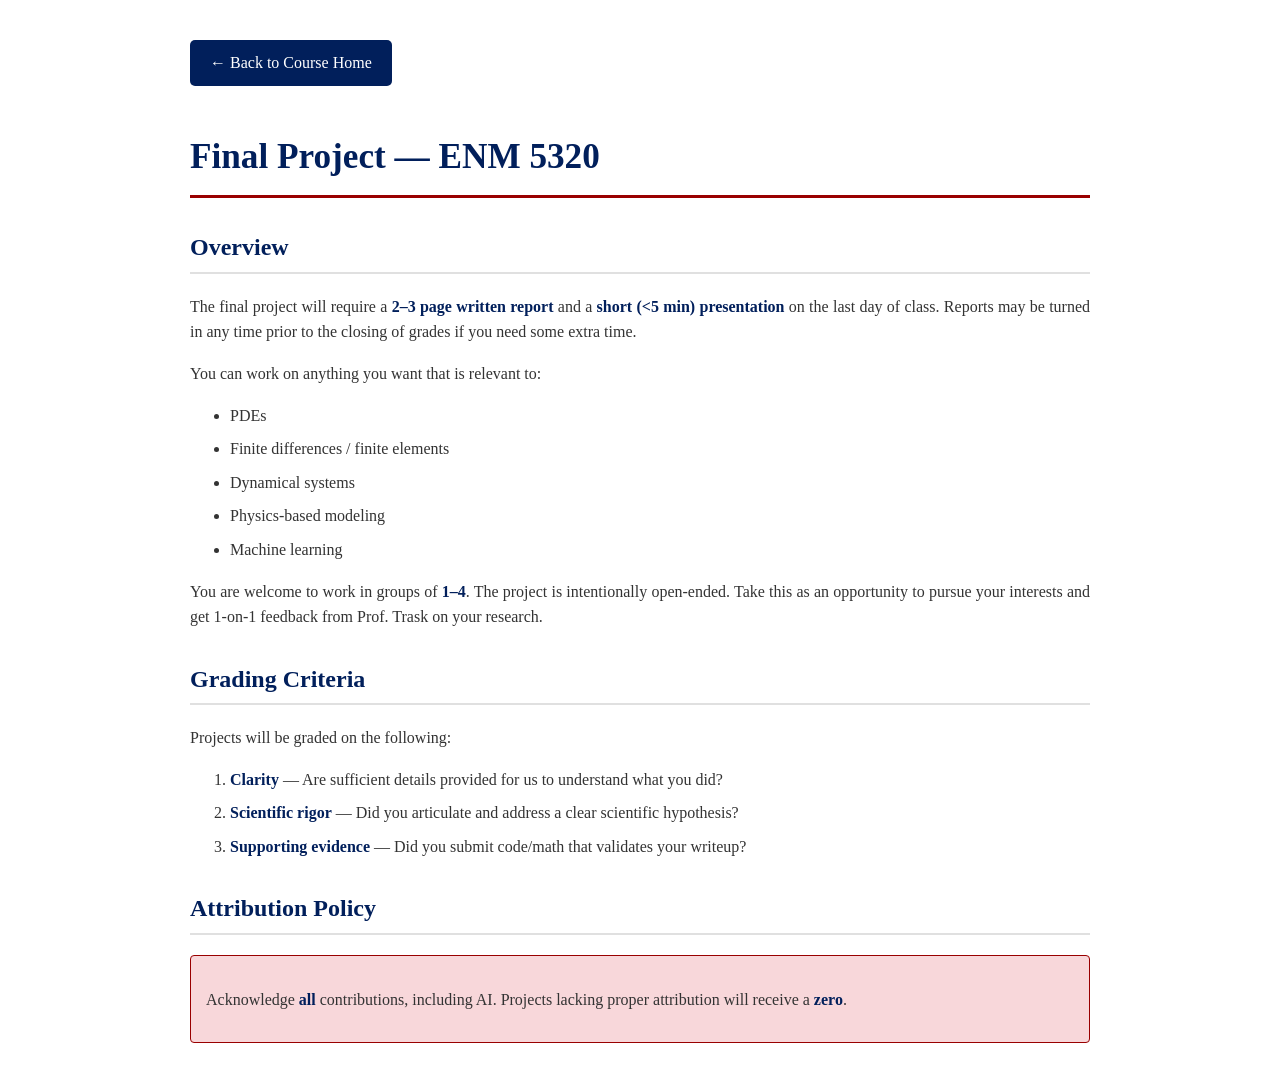
<file: NewMaterial/finalproject.html>
<!DOCTYPE html>
<html lang="en">
<head>
    <meta charset="UTF-8">
    <meta name="viewport" content="width=device-width, initial-scale=1.0">
    <title>Final Project - ENM5320</title>
    <style>
        :root {
            --penn-blue: #011F5B;
            --penn-red: #990000;
            --accent-blue: #82AFD3;
            --light-bg: #F8F9FA;
        }
        body {
            font-family: 'Georgia', serif;
            line-height: 1.6;
            color: #333;
            max-width: 900px;
            margin: 0 auto;
            padding: 20px;
        }
        h1 {
            color: var(--penn-blue);
            font-size: 2.2em;
            border-bottom: 3px solid var(--penn-red);
            padding-bottom: 10px;
        }
        h2 {
            color: var(--penn-blue);
            margin-top: 30px;
            border-bottom: 2px solid #e0e0e0;
            padding-bottom: 5px;
        }
        h3 {
            color: var(--penn-red);
            margin-top: 20px;
        }
        .back-link {
            display: inline-block;
            margin: 20px 0;
            padding: 10px 20px;
            background: var(--penn-blue);
            color: white;
            text-decoration: none;
            border-radius: 5px;
        }
        .back-link:hover {
            background: var(--penn-red);
        }
        strong {
            color: var(--penn-blue);
        }
        p {
            text-align: justify;
            margin-bottom: 15px;
        }
        ul, ol {
            margin-bottom: 15px;
        }
        li {
            margin-bottom: 8px;
        }
        .summary-box {
            background: #fff3cd;
            border: 1px solid #F2C100;
            padding: 15px;
            margin: 20px 0;
            border-radius: 4px;
        }
        .warning-box {
            background: #f8d7da;
            border: 1px solid var(--penn-red);
            padding: 15px;
            margin: 20px 0;
            border-radius: 4px;
        }
    </style>
</head>
<body>
    <a href="../../index.html" class="back-link">← Back to Course Home</a>

    <h1>Final Project — ENM 5320</h1>

    <h2>Overview</h2>

    <p>The final project will require a <strong>2–3 page written report</strong> and a <strong>short (&lt;5 min) presentation</strong> on the last day of class. Reports may be turned in any time prior to the closing of grades if you need some extra time.</p>

    <p>You can work on anything you want that is relevant to:</p>

    <ul>
        <li>PDEs</li>
        <li>Finite differences / finite elements</li>
        <li>Dynamical systems</li>
        <li>Physics-based modeling</li>
        <li>Machine learning</li>
    </ul>

    <p>You are welcome to work in groups of <strong>1–4</strong>. The project is intentionally open-ended. Take this as an opportunity to pursue your interests and get 1-on-1 feedback from Prof. Trask on your research.</p>

    <h2>Grading Criteria</h2>

    <p>Projects will be graded on the following:</p>

    <ol>
        <li><strong>Clarity</strong> — Are sufficient details provided for us to understand what you did?</li>
        <li><strong>Scientific rigor</strong> — Did you articulate and address a clear scientific hypothesis?</li>
        <li><strong>Supporting evidence</strong> — Did you submit code/math that validates your writeup?</li>
    </ol>

    <h2>Attribution Policy</h2>

    <div class="warning-box">
        <p>Acknowledge <strong>all</strong> contributions, including AI. Projects lacking proper attribution will receive a <strong>zero</strong>.</p>
    </div>
</body>
</html>
</file>
